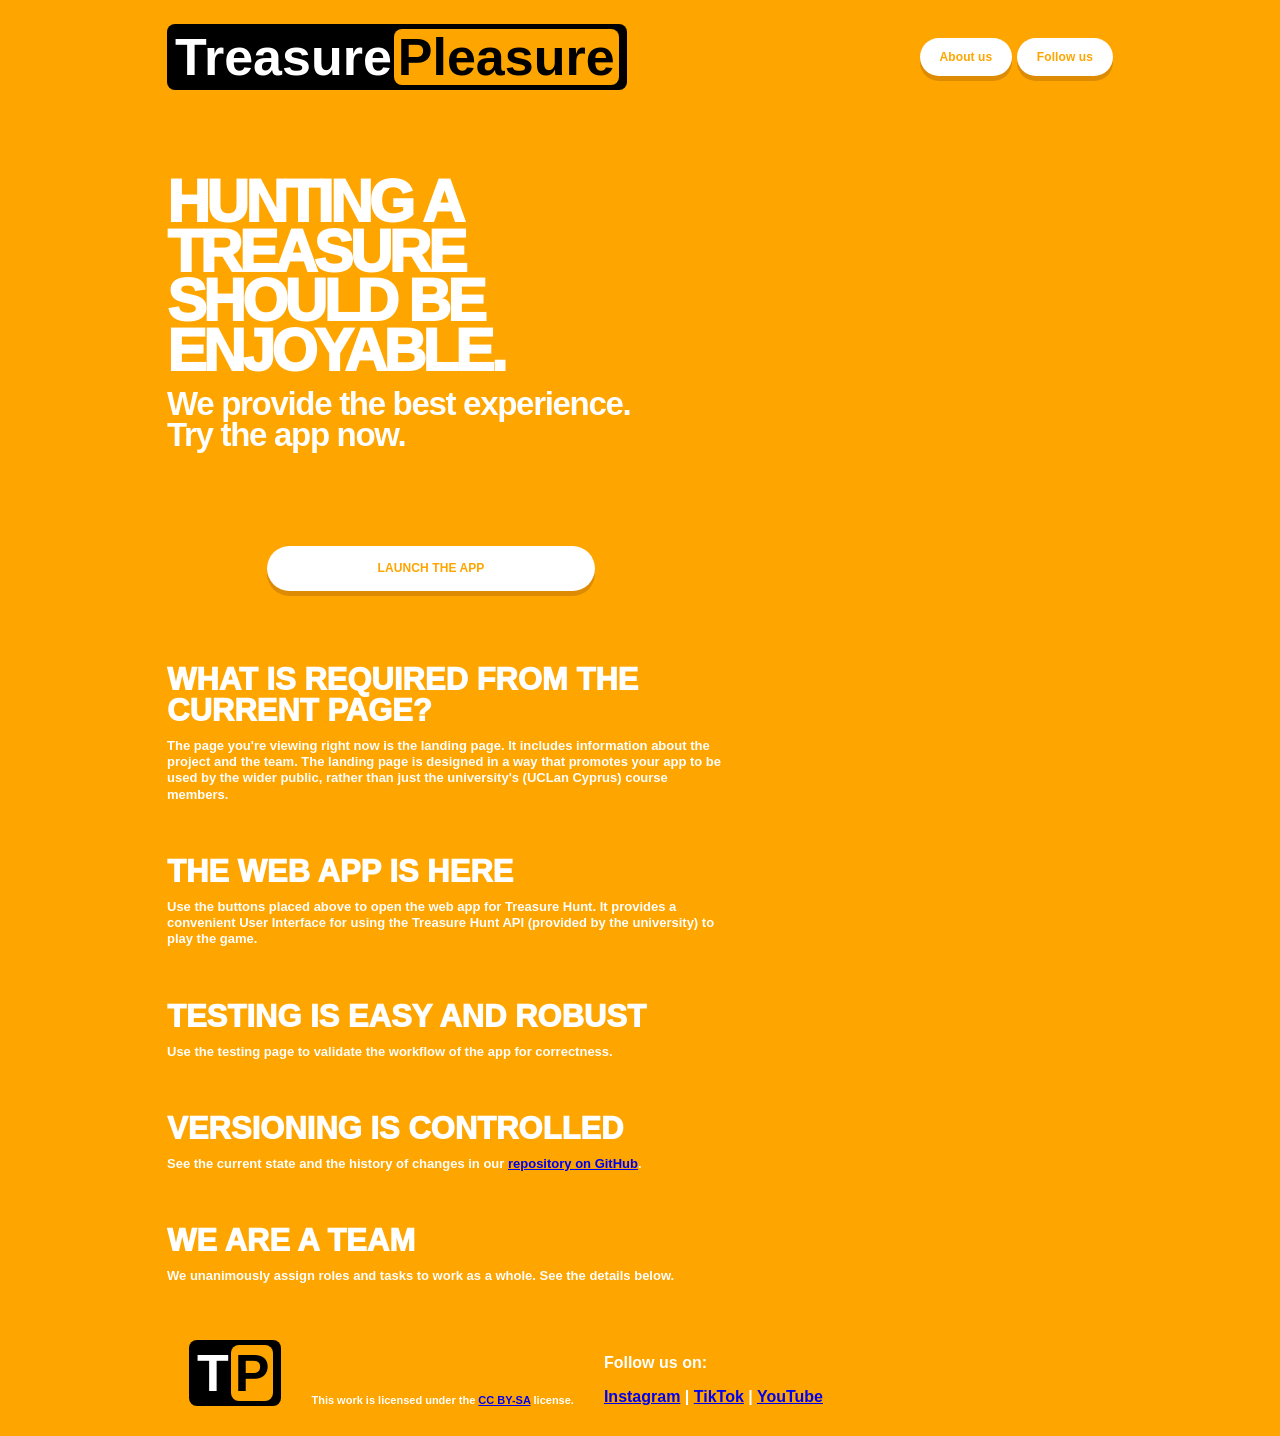
<file: index.html>
<!DOCTYPE html>
<html lang="en">

  <head>
    <meta charset="UTF-8" />
    <meta name="viewport" content="width=device-width, initial-scale=1.0" />
    <title>Welcome | TreasurePleasure</title>

    <link rel="stylesheet" href="css/style.css" />
  </head>

  <body>
    <main class="page">
      <header class="site-header">
        <div class="logo" aria-label="Border Buddy">
          <span class="logo-left logo-part">Treasure</span>
          <span class="logo-right logo-part">Pleasure</span>
        </div>

        <span>
          <button class="button header-button" type="button">
            About us
          </button>

          <button class="button header-button" type="button">
            Follow us
          </button>
        </span>
        
      </header>

      <section class="hero">
        <h1 class="hero-title">
          Hunting a treasure<br />
          should be enjoyable.
        </h1>

        <p class="hero-subtitle">
          We provide the best experience.<br />
          Try the app now.
        </p>

        <div class="action-area">
          <div class="action-buttons">
            <button class="button action-button" type="button">
              Launch the app
            </button>
          </div>
        </div>

      </section>

      <section class="information">
        <div class="info-row">
          <div>
            <h2 class="section-title">What is required from the current page?</h2>

            <p class="section-copy">
              The page you're viewing right now is the landing page. It includes information about the project and 
              the team. The landing page is designed in a way that promotes your app to be used by the wider
              public, rather than just the university's (UCLan Cyprus) course members.
            </p>
          </div>

        </div>

        <div class="broker-section">

          <h2 class="section-title">The web app is here</h2>

          <p class="section-copy">
              Use the buttons placed above to open the web app for Treasure Hunt. It provides a convenient User 
              Interface for using the Treasure Hunt API (provided by the university) to play the game.
          </p>

        </div>

        <div class="broker-section">

          <h2 class="section-title">Testing is easy and robust</h2>

          <p class="section-copy">
              Use the testing page to validate the workflow of the app for correctness. 
          </p>

        </div>

        <div class="broker-section">

          <h2 class="section-title">Versioning is controlled</h2>

          <div class="section-copy">
              <a>
                  See the current state and the history of changes in our
              </a>
              <a href="https://github.com/UCLan-CO1034-TeamH/CO1034">
                  repository on GitHub</a><a>.</a>

          </div>

        </div>

        <div class="broker-section">

          <h2 class="section-title">We are a team</h2>

          <p class="section-copy">
              We unanimously assign roles and tasks to work as a whole. See the details below. 
          </p>

        </div>

      </section>

      <footer class="site-footer">
          <div>
            <div class="logo" aria-label="Border Buddy">
              <span class="logo-left logo-part">T</span>
              <span class="logo-right logo-part">P</span>
            </div>
          </div>
          <span class="copyright">
              <a                                                       >This work is licensed under the </a>
              <a href="https://creativecommons.org/licenses/by-sa/4.0/">CC BY-SA</a>
              <a                                                       >license.</a>
          </span>
          <div class="social-links">
      <p>Follow us on:</p>
      <a href="https://www.instagram.com/TreasurePleasureApp" target="_blank">Instagram</a> |
      <a href="https://www.tiktok.com/@treasure.pleasure.app" target="_blank">TikTok</a> |
      <a href="https://www.youtube.com/@TreasurePleasureApp" target="_blank">YouTube</a>
    </div>
      </footer>

    </main>
    
  </body>

</html>
</file>
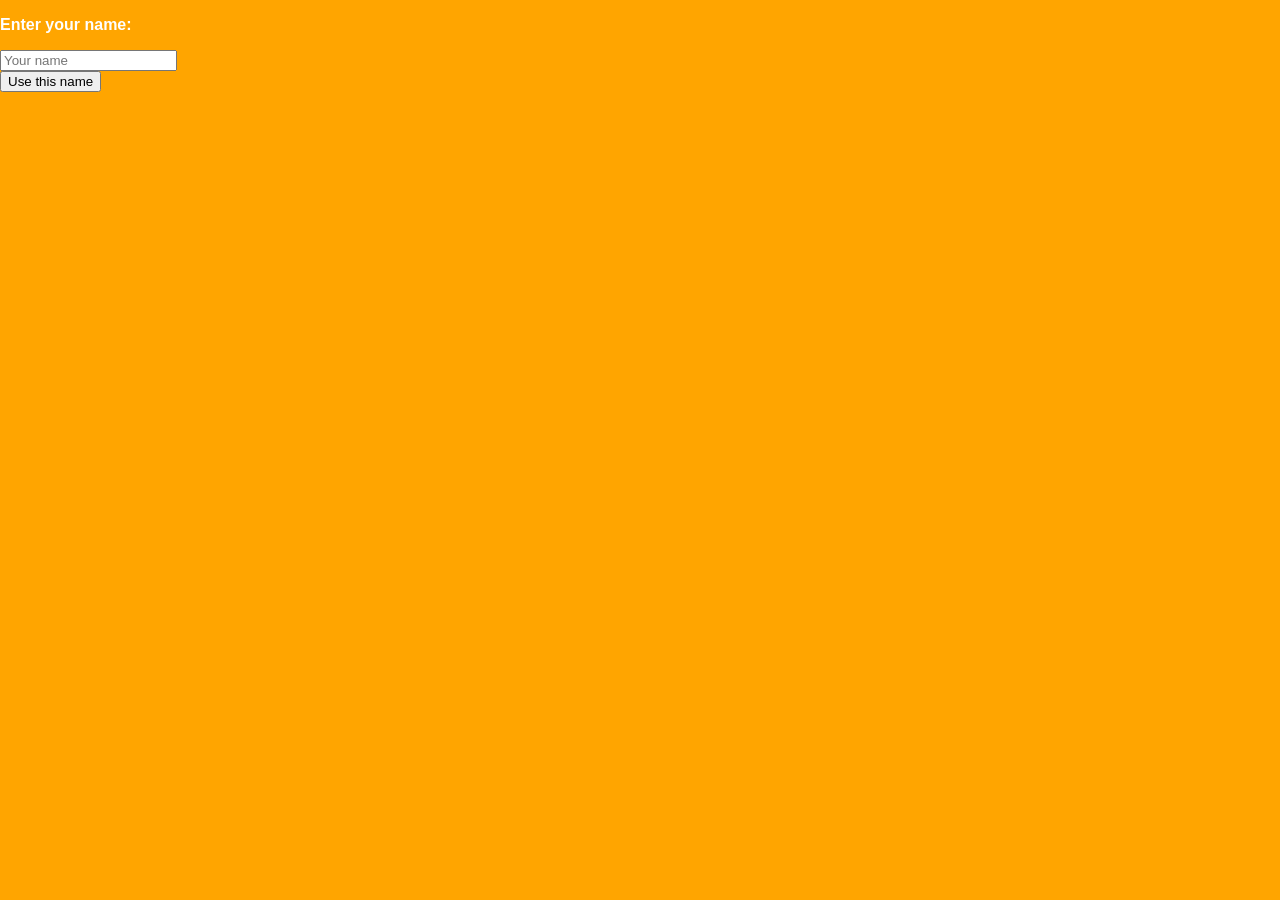
<file: app.html>
<!DOCTYPE html>
<html lang="en">

  <head>

    <meta charset="UTF-8" />

    <title>TreasurePleasure</title>

    <link rel="stylesheet" href="css/style.css" />

  </head>

  <body>

    <span id="blockEnterName">
      <form
        id="formEnterName"
        onsubmit="enterName(); return false"
      >

        <p id="paragraphEnterName">Enter your name:</p>

        <input
          type="text"
          id="inputName"
          name="name"
          placeholder="Your name"
          required
        />

        <div>
          <input type="submit" value="Use this name">
        </div>

      </form>
    </span>

    <div id="mainMenuButtons" class="hidden">

      <p>Welcome, <span id="textName"></span>!</p>

      <div>
        <button id="browseOfficialGames" onclick="browseOfficialGames()">Browse official games</button>
      </div>

      <div>
        <button id="playSyntheticGame" onclick="playSyntheticGame()">Play a synthetic game</button>
      </div>
    </div>

    <p id="loading" class="hidden">Loading...</p>

    <p id="selectHunt" class="hidden">Select the hunt to play:</p>

    <div id="availableOfficialHunts">

    </div>

    <!-- <script src="js/app.js" type="module"></script> -->
     <script src="js/utils/http.js"></script>
     <script src="js/hunt/ActiveHunt.js"></script>
     <script src="js/hunt/AvailableHunt.js"></script>
     <script src="js/api/TreasureHuntApi.js"></script>
     <script src="js/app.js"></script>

  </body>

</html>
</file>
<file: css/style.css>
:root {
    --shadow: rgba(96, 45, 13, 0.22);
}

.logo {
    display: inline-flex;
    align-items: center;
    font-size: 52px;
    font-weight: 900;
    line-height: 1;
    white-space: nowrap;
    color: black;
    background-color: black;
    padding: 5px 8px;
    border-radius: 8px;
}

.logo-part {
    padding-top: 2px;
    padding-bottom: 2px;
}

.logo-left {
    color: white;
    padding-right: 2px;
}

.logo-right {
    display: inline-block;
    background-color: orange;
    color: black;
    border-radius: 8px;
    padding-left: 4px;
    padding-right: 4px;
    margin-left: 0px;
}

* {
    box-sizing: border-box;
}

html {
    scroll-behavior: auto;
}

body {
    margin: 0;
    background: orange;
    color: white;
    font-family: Arial, Helvetica, sans-serif;
    font-weight: 700;
}

.page {
    width: min(100%, 1050px);
    margin: 0 auto;
    padding: 24px 52px 30px;
}

.site-header {
    display: flex;
    align-items: center;
    justify-content: space-between;
    gap: 30px;
}

.button {
    display: inline-flex;
    align-items: center;
    justify-content: center;
    border: 0;
    border-radius: 999px;
    background: white;
    color: orange;
    cursor: pointer;
    font-size: 12px;
    font-weight: 900;
    letter-spacing: 0.1px;
    line-height: 1;
    text-decoration: none;
    box-shadow: 0 5px 0 var(--shadow);
    transition: transform 150ms ease;
}

.button:hover {
    transform: translateY(-4px);
}

.button:focus-visible {
    outline: 3px solid rgba(255, 255, 255, 0.75);
    outline-offset: 4px;
}

.header-button {
    min-height: 38px;
    padding: 0 20px;
    white-space: nowrap;
}

/* Hero */

.hero {
    padding-top: 88px;
}

.hero-title {
    max-width: 590px;
    margin: 0;
    font-size: clamp(44px, 6vw, 59px);
    font-weight: 1000;
    letter-spacing: -3.5px;
    line-height: 0.84;
    text-transform: uppercase;
}

.hero-subtitle {
    max-width: 580px;
    margin: 13px 0 0;
    font-size: clamp(24px, 3vw, 33px);
    font-weight: 900;
    letter-spacing: -1.3px;
    line-height: 0.92;
}

.action-area {
    margin-top: 96px;
}

.action-label {
    margin: 0 0 38px;
    font-size: 20px;
    font-weight: 900;
}

.action-buttons {
    display: grid;
    grid-template-columns: repeat(2, minmax(220px, 1fr));
    gap: 90px;
    padding: 0 100px;
}

.action-button {
    min-height: 45px;
    padding: 0 28px;
    text-transform: uppercase;
}

/* Information sections */

.information {
    margin-top: 73px;
}

.info-row {
    display: grid;
    grid-template-columns: 1.35fr 0.65fr;
    align-items: center;
    gap: 78px;
}

.section-title {
    margin: 0 0 12px;
    font-size: 31px;
    font-weight: 1000;
    line-height: 1;
    text-transform: uppercase;
}

.section-copy {
    max-width: 560px;
    margin: 0;
    font-size: 13px;
    font-weight: 700;
    line-height: 1.25;
}

.broker-section {
    margin-top: 53px;
}

.field {
    display: block;
    margin-top: 11px;
}

.field-label {
    display: block;
    margin-bottom: 4px;
    font-size: 11px;
    font-weight: 900;
}

.form-control {
    display: block;
    width: 100%;
    border: 2px solid rgba(89, 89, 89, 0.35);
    border-radius: 4px;
    background: white;
    color: #2f2f2f;
    font-size: 14px;
    font-weight: 400;
    outline: none;
    padding: 7px 10px;
}

input.form-control {
    height: 29px;
}

textarea.form-control {
    min-height: 72px;
    resize: none;
}

.site-footer {
    display: flex;
    align-items: flex-end;
    gap: 30px;
    margin-top: 54px;
    padding: 0 22px;
}

.copyright {
    font-size: 11px;
    /* font-weight: bold; */
}

@media (max-width: 760px) {
    .page {
    padding: 22px 24px 30px;
    }

    .site-header {
    align-items: flex-start;
    }

    .logo {
    font-size: 28px;
    }

    .header-button {
    min-height: 34px;
    padding: 0 14px;
    font-size: 10px;
    }

    .hero {
    padding-top: 70px;
    }

    .action-area {
    margin-top: 70px;
    }

    .action-buttons {
    grid-template-columns: 1fr;
    gap: 22px;
    padding: 0;
    }

    .info-row {
    grid-template-columns: 1fr;
    gap: 30px;
    }

    .car-frame {
    width: min(100%, 300px);
    max-width: none;
    justify-self: start;
    }

}

@media (max-width: 480px) {
    .site-header {
    flex-direction: column;
    }

    .hero-title {
    font-size: 42px;
    letter-spacing: -2.5px;
    }

    .hero-subtitle {
    font-size: 25px;
    }

    .section-title {
    font-size: 27px;
    }

    .site-footer {
    padding: 0;
    }
}

@media (prefers-reduced-motion: reduce) {
    .button {
    transition: none;
    }
}

.hidden {
    display: none;
}
</file>
